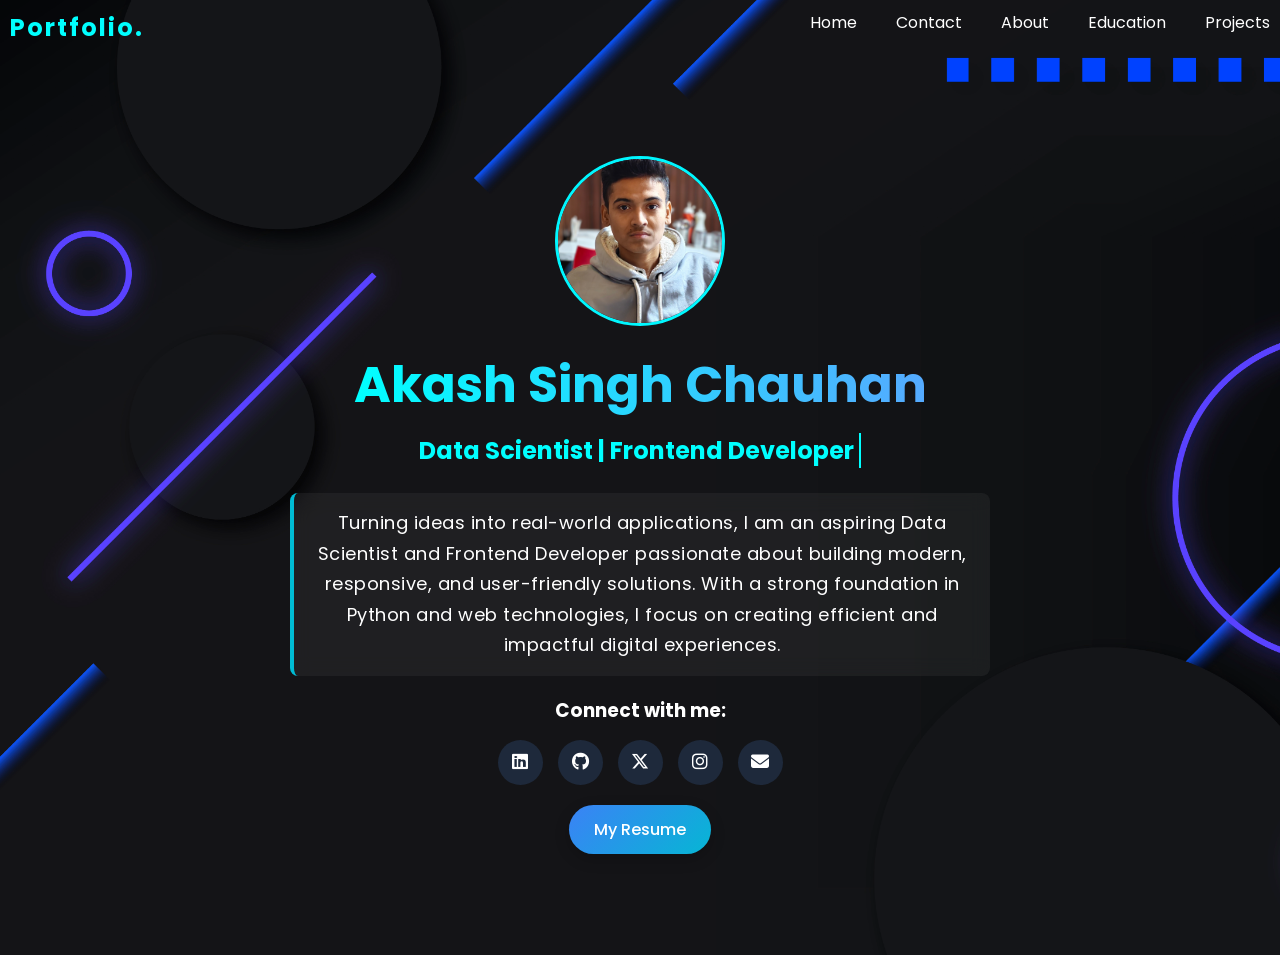
<file: index.html>
<!DOCTYPE html>
    <html lang="en">
    <head>
        <meta charset="UTF-8">
        <meta name="viewport" content="width=device-width, initial-scale=1.0">
        <link rel="stylesheet"href="style.css">
        <link rel="stylesheet" href="https://cdnjs.cloudflare.com/ajax/libs/font-awesome/6.5.0/css/all.min.css">
        <title>Akash Portfolio</title>
    </head>
    <body> 
         <div class="navbar">
          <div class="logo">Portfolio.</div>
           <div class="menu">
            <a href="index.html">Home</a>
           <a href="contact.html">Contact</a>
           <a href="about.html">About</a>
           <a href="education.html">Education</a>
           <a href="project.html">Projects</a>
         </div>
          </div>
          <div class="home" id="home">
            <div class="profile">
                <img src="profile.jpg" alt="Profile Image">
            </div>
            <h1> Akash Singh Chauhan</h1>
            <h2>Data Scientist | Frontend Developer</h2>
           <p>Turning ideas into real-world applications, I am an aspiring Data Scientist and Frontend Developer passionate about building modern, responsive, and user-friendly solutions. With a strong foundation in Python and web technologies, I focus on creating efficient and impactful digital experiences.</p>
           <h3>Connect with me:</h3>
           <div class="social">
                    <a aria-label="LinkedIn" href="https://www.linkedin.com/in/akash-singh-529561224?utm_source=share&utm_campaign=share_via&utm_content=profile&utm_medium=android_app" target="_blank"><i class="fa-brands fa-linkedin"></i></a>
                    <a aria-label="GitHub" href="https://github.com/Akash020304" target="_blank"><i class="fa-brands fa-github"></i></a>
                    <a aria-label="Twitter" href="https://x.com/Akashsi28922238?s=09" target="_blank"><i class="fa-brands fa-x-twitter"></i></a>
                    <a aria-label="Instagram" href="https://www.instagram.com/mr_chauhan___45?igsh=Mmt2YXhoOWN2ZXgx" target="_blank"><i class="fa-brands fa-instagram"></i></a>
                    <a aria-label="Email" href="akashsinghchauhan014@gmail.com"><i class="fa-solid fa-envelope"></i></a>
                </div>
                <div class="button">
                    <a href="resume1.docx" download>My Resume</a>
                </div>
                </div>

        
    </body>
    </html>

</html>
</file>
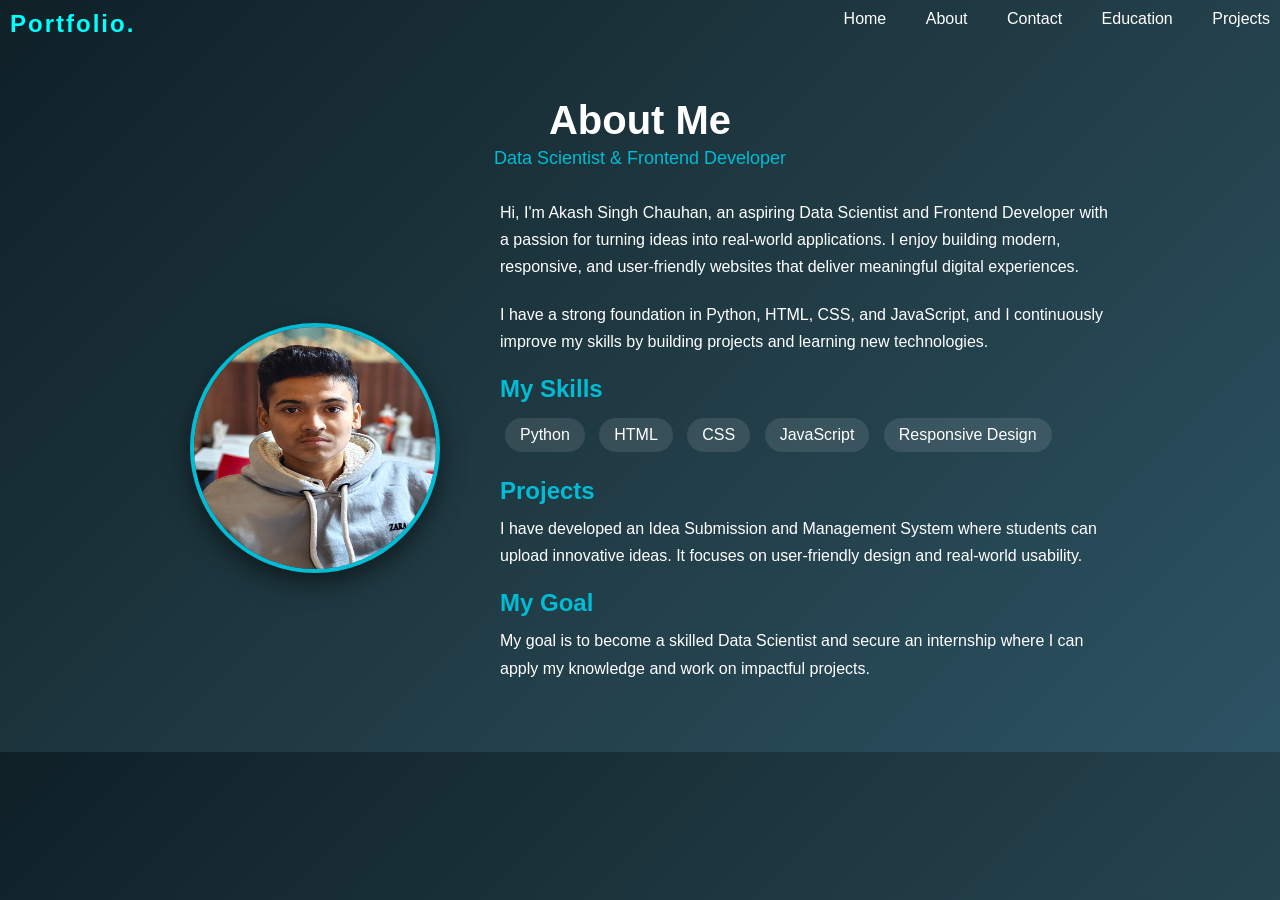
<file: about.html>
<!DOCTYPE html>
<html lang="en">
<head>
  <meta charset="UTF-8">
  <meta name="viewport" content="width=device-width, initial-scale=1.0">
  <title>About Me</title>

  <style>
    * {
      margin: 0;
      padding: 0;
      box-sizing: border-box;
      font-family: 'Poppins', sans-serif;
    }

    body {
      background: linear-gradient(135deg, #0f2027, #203a43, #2c5364);
      color: white;
    }

    .navbar {
    display: flex;
    justify-content: space-between;
    text-align:right;
    padding:10px ;
    color:aliceblue;
    
}
.logo {
    font-size: 24px;
    font-weight:bold;
    color: #00ffff;
    letter-spacing: 2px;
    font-family:poppins, sans-serif;
}
.navbar a {
    position: relative; /* IMPORTANT */
    display: inline-block;
    color: white;
    text-decoration: none;
    margin-left: 35px;
}

/* underline effect */
.navbar a::after {
    content: "";
    position: absolute;
    left: 0;
    bottom: -5px;
    width: 0%;
    height: 2px;
    background: #00ffff; /* FIXED */
    transition: 0.4s;

}

.navbar a:hover::after {
    width: 100%;
}
 

    .about {
      max-width: 1000px;
      margin: auto;
      padding: 50px 20px;
    }

    /* Heading */
    .about h1 {
      text-align: center;
      font-size: 40px;
      margin-bottom: 5px;
    }

    .about .subtitle {
      text-align: center;
      font-size: 18px;
      color: #00bcd4;
      margin-bottom: 30px;
    }

    /* Layout */
    .about-container {
      display: flex;
      flex-wrap: wrap;
      align-items: center;
      gap: 30px;
    }

    /* Image */
    .about-img {
      flex: 1;
      text-align: center;
    }

    .about-img img {
      width: 250px;
      height: 250px;
      border-radius: 50%;
      border: 4px solid #00bcd4;
      box-shadow: 0 10px 25px rgba(0,0,0,0.5);
    }

    /* Content */
    .about-content {
      flex: 2;
    }

    .about-content p {
      line-height: 1.7;
      margin-bottom: 20px;
      font-size: 16px;
    }

    /* Sections */
    .section {
      margin-top: 20px;
    }

    .section h2 {
      color: #00bcd4;
      margin-bottom: 10px;
    }

    /* Skills */
    .skills span {
      display: inline-block;
      background: rgba(255,255,255,0.1);
      padding: 8px 15px;
      margin: 5px;
      border-radius: 20px;
      transition: 0.3s;
    }

    .skills span:hover {
      background: #00bcd4;
      color: black;
      transform: scale(1.1);
    }

    /* Animation */
    .about {
      animation: fadeIn 1.5s ease-in-out;
    }

    @keyframes fadeIn {
      from {
        opacity: 0;
        transform: translateY(30px);
      }
      to {
        opacity: 1;
        transform: translateY(0);
      }
    }

    /* Responsive */
    @media(max-width: 768px) {
      .about-container {
        flex-direction: column;
      }
    }

  </style>
</head>

<body>
    <div class="navbar">
          <div class="logo">Portfolio.</div>
           <div class="menu">
           <a href="index.html">Home</a>
           <a href="about.html">About</a>
           <a href="contact.html">Contact</a>
           <a href="education.html">Education</a>
           <a href="project.html">Projects</a>
         </div>
          </div>

  <section class="about">

    <h1>About Me</h1>
    <p class="subtitle">Data Scientist & Frontend Developer</p>

    <div class="about-container">

      <!-- Image -->
      <div class="about-img">
        <img src="profile.jpg" alt="Profile Image">
      </div>

      <!-- Content -->
      <div class="about-content">

        <p>
          Hi, I'm Akash Singh Chauhan, an aspiring Data Scientist and Frontend Developer with a passion for turning ideas into real-world applications. I enjoy building modern, responsive, and user-friendly websites that deliver meaningful digital experiences.
        </p>

        <p>
          I have a strong foundation in Python, HTML, CSS, and JavaScript, and I continuously improve my skills by building projects and learning new technologies.
        </p>

        <!-- Skills -->
        <div class="section">
          <h2>My Skills</h2>
          <div class="skills">
            <span>Python</span>
            <span>HTML</span>
            <span>CSS</span>
            <span>JavaScript</span>
            <span>Responsive Design</span>
          </div>
        </div>

        <!-- Projects -->
        <div class="section">
          <h2>Projects</h2>
          <p>
            I have developed an Idea Submission and Management System where students can upload innovative ideas. It focuses on user-friendly design and real-world usability.
          </p>
        </div>

        <!-- Goal -->
        <div class="section">
          <h2>My Goal</h2>
          <p>
            My goal is to become a skilled Data Scientist and secure an internship where I can apply my knowledge and work on impactful projects.
          </p>
        </div>

      </div>

    </div>

  </section>

</body>
</html>
</file>
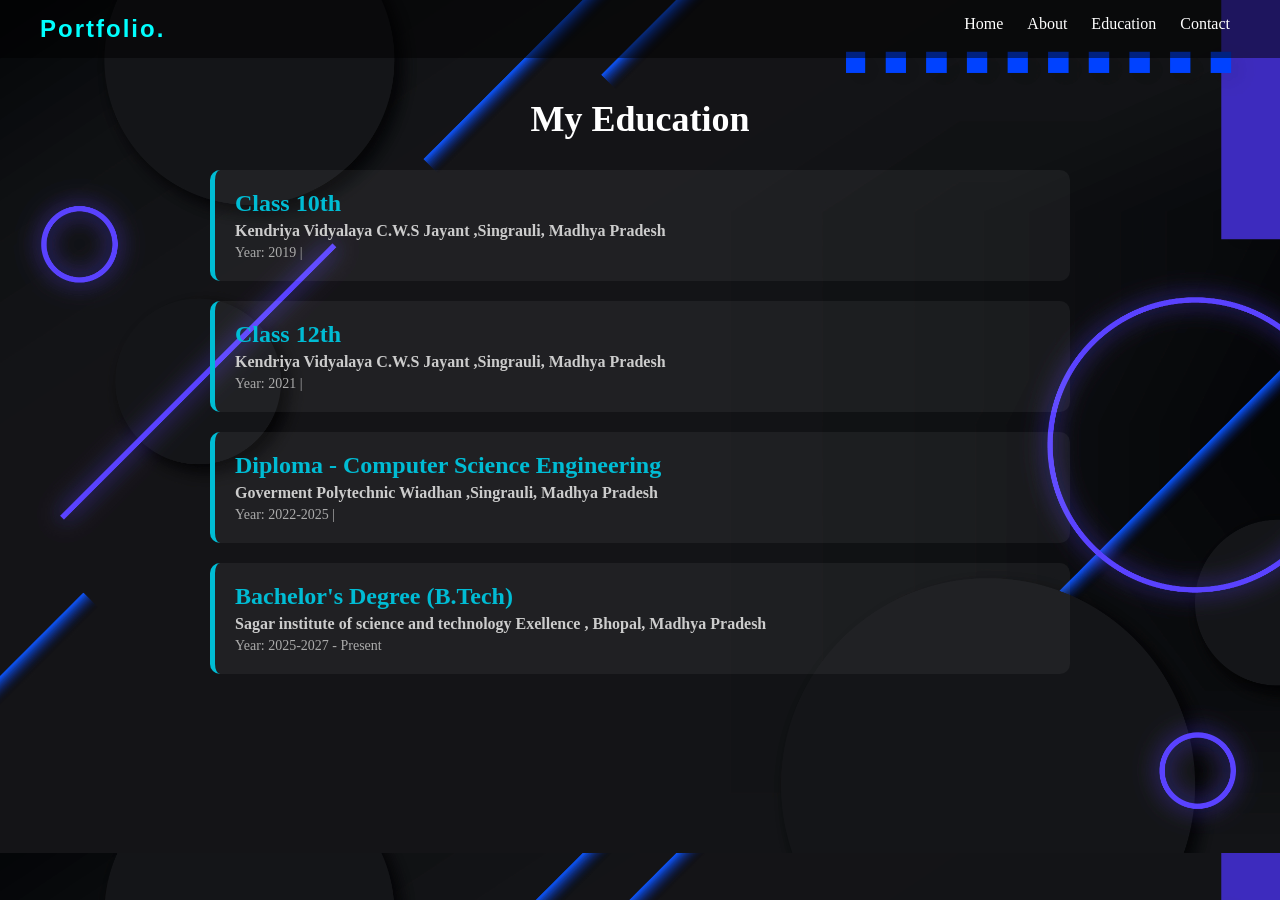
<file: education.html>
<!DOCTYPE html>
<html lang="en">
<head>
  <meta charset="UTF-8">
  <meta name="viewport" content="width=device-width, initial-scale=1.0">
  <title>Education</title>

  <style>
    *{
      margin:0;
      padding:0;
      box-sizing:border-box;
      font-family:Poppins;
    }

    body{
      background-image:url("image.jpg");
      color:white;
      background-size:cover;
    }
  .logo {
    font-size: 24px;
    font-weight:bold;
    color: #00ffff;
    letter-spacing: 2px;
    font-family:poppins, sans-serif;
  }
    /* Navbar */
    nav{
      display:flex;
      justify-content:space-between;
      padding:15px 40px;
      background:rgba(0,0,0,0.5);
    }

    nav a{
      color:white;
      margin:0 10px;
      text-decoration:none;
    }

    nav a:hover{
      color:#00bcd4;
    }

    /* Education Section */
    .education{
      max-width:900px;
      margin:auto;
      padding:40px 20px;
    }

    .education h1{
      text-align:center;
      margin-bottom:30px;
      font-size:36px;
    }

    /* Cards */
    .edu-card{
      background:rgba(255,255,255,0.05);
      padding:20px;
      border-radius:10px;
      margin-bottom:20px;
      border-left:5px solid #00bcd4;
      transition:0.3s;
    }

    .edu-card:hover{
      transform:translateY(-5px);
      box-shadow:0 10px 20px rgba(0,0,0,0.4);
    }

    .edu-card h2{
      color:#00bcd4;
      margin-bottom:5px;
    }

    .edu-card h3{
      font-size:16px;
      margin-bottom:5px;
      color:#ccc;
    }

    .edu-card p{
      font-size:14px;
      color:#aaa;
    }

    /* Animation */
    .education{
      animation:fadeIn 1.2s ease;
    }

    @keyframes fadeIn{
      from{opacity:0;transform:translateY(30px);}
      to{opacity:1;transform:translateY(0);}
    }

  </style>
</head>

<body>

  <!-- Navbar -->
  <nav>
    <div class="logo">Portfolio.</div>
    <div>
      <a href="index.html">Home</a>
      <a href="about.html">About</a>
      <a href="education.html">Education</a>
      <a href="contact.html">Contact</a>
    </div>
  </nav>

  <!-- Education Section -->
  <section class="education">
    <h1>My Education</h1>

    <div class="edu-card">
      <h2>Class 10th</h2>
      <h3>Kendriya Vidyalaya C.W.S Jayant ,Singrauli, Madhya Pradesh</h3>
      <p>Year: 2019 | </p>
    </div>

    <div class="edu-card">
      <h2>Class 12th</h2>
      <h3>Kendriya Vidyalaya C.W.S Jayant ,Singrauli, Madhya Pradesh</h3>
      <p>Year: 2021 | </p>
    </div>

    <div class="edu-card">
      <h2>Diploma - Computer Science Engineering</h2>
      <h3>Goverment Polytechnic Wiadhan ,Singrauli, Madhya Pradesh</h3>
      <p>Year: 2022-2025 | </p>
    </div>

    <div class="edu-card">
      <h2>Bachelor's Degree (B.Tech)</h2>
      <h3>Sagar institute of science and technology Exellence , Bhopal, Madhya Pradesh</h3>
      <p>Year: 2025-2027 - Present</p>
    </div>

  </section>

</body>
</html>
</file>
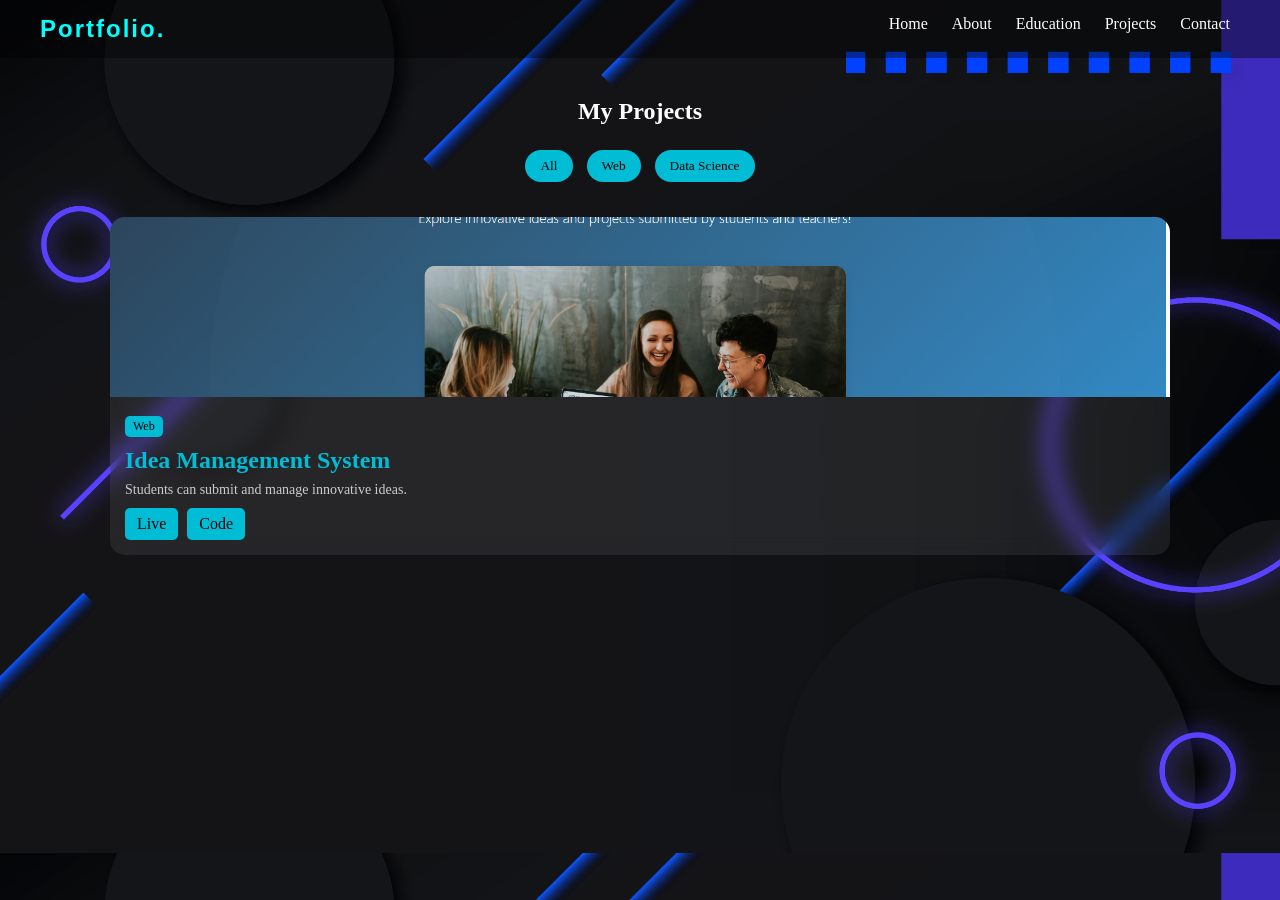
<file: project.html>
<!DOCTYPE html>
<html lang="en">
<head>
  <meta charset="UTF-8">
  <meta name="viewport" content="width=device-width, initial-scale=1.0">
  <title>Projects</title>

  <style>
    *{
      margin:0;
      padding:0;
      box-sizing:border-box;
      font-family:Poppins;
    }

    body{
      background-image:url("image.jpg") ;
      color:white;
        background-size:cover;
    }
  .logo {
    font-size: 24px;
    font-weight:bold;
    color: #00ffff;
    letter-spacing: 2px;
    font-family:poppins, sans-serif;
    }
    /* Navbar */
    nav{
      display:flex;
      justify-content:space-between;
      padding:15px 40px;
      background:rgba(0,0,0,0.4);
    }

    nav a{
      color:white;
      margin:0 10px;
      text-decoration:none;
    }

    nav a:hover{
      color:#00bcd4;
    }

    /* Section */
    .projects{
      max-width:1100px;
      margin:auto;
      padding:40px 20px;
    }

    .projects h1{
      text-align:center;
      margin-bottom:20px;
    }

    /* Filter Buttons */
    .filters{
      text-align:center;
      margin-bottom:30px;
    }

    .filters button{
      margin:5px;
      padding:8px 15px;
      border:none;
      background:#00bcd4;
      color:black;
      border-radius:20px;
      cursor:pointer;
    }

    .filters button:hover{
      background:#0097a7;
    }

    /* Grid */
    .grid{
      display:grid;
      grid-template-columns: repeat(auto-fit,minmax(280px,1fr));
      gap:20px;
    }

    /* Card */
    .card{
      background:rgba(255,255,255,0.08);
      border-radius:15px;
      backdrop-filter:blur(10px);
      overflow:hidden;
      transition:0.3s;
    }

    .card:hover{
      transform:translateY(-10px) scale(1.02);
      box-shadow:0 10px 30px rgba(0,0,0,0.5);
    }

    .card img{
      width:100%;
      height:180px;
      object-fit:cover;
    }

    .content{
      padding:15px;
    }

    .content h2{
      color:#00bcd4;
      margin-bottom:8px;
    }

    .content p{
      font-size:14px;
      color:#ccc;
      margin-bottom:10px;
    }

    .tag{
      display:inline-block;
      background:#00bcd4;
      color:black;
      padding:3px 8px;
      border-radius:5px;
      font-size:12px;
      margin-bottom:10px;
    }

    .btn{
      display:inline-block;
      padding:7px 12px;
      background:#00bcd4;
      color:black;
      border-radius:5px;
      text-decoration:none;
      margin-right:5px;
    }

    .btn:hover{
      background:#0097a7;
    }

    /* Animation */
    .card{
      animation:fadeIn 1s ease;
    }

    @keyframes fadeIn{
      from{opacity:0;transform:translateY(30px);}
      to{opacity:1;transform:translateY(0);}
    }

  </style>
</head>

<body>

  <!-- Navbar -->
  <nav>
    <div class="logo">Portfolio.</div>
    <div>
      <a href="index.html">Home</a>
      <a href="about.html">About</a>
      <a href="education.html">Education</a>
      <a href="projects.html">Projects</a>
      <a href="contact.html">Contact</a>
    </div>
  </nav>

  <!-- Projects -->
  <section class="projects">
    <h1>My Projects</h1>

    <!-- Filters -->
    <div class="filters">
      <button onclick="filterProjects('all')">All</button>
      <button onclick="filterProjects('web')">Web</button>
      <button onclick="filterProjects('data')">Data Science</button>
    </div>

    <!-- Grid -->
    <div class="grid">

      <div class="card" data-category="web">
        <img src="project1.png" alt="Project 1">
        <div class="content">
          <span class="tag">Web</span>
          <h2>Idea Management System</h2>
          <p>Students can submit and manage innovative ideas.</p>
          <a href="https://akash020304.github.io/idea-management-system/" class="btn">Live</a>
          <a href="https://github.com/Akash020304/idea-management-system" class="btn">Code</a>
        </div>
      </div>

     
  </section>

  <!-- JavaScript -->
  <script>
    function filterProjects(category){
      let cards = document.querySelectorAll(".card");

      cards.forEach(card => {
        if(category === "all" || card.dataset.category === category){
          card.style.display = "block";
        } else {
          card.style.display = "none";
        }
      });
    }
  </script>

</body>
</html>
</file>
<file: style.css>
@import url("https://fonts.googleapis.com/css2?family=Poppins:ital,wght@0,100;0,200;0,300;0,400;0,500;0,600;0,700;0,800;0,900;1,100;1,200;1,300;1,400;1,500;1,600;1,700;1,800;1,900&display=swap");
* {
    font-family: "Poppins", sans-serif;
    margin: 0;
    padding: 0;
    box-sizing: border-box;
    text-decoration: none;
    border: none;
    outline: none;
}


body {
    font-family: arial, sans-serif;
    background-image:url("image.jpg");
    background-size: cover;
    
}
.navbar {
    display: flex;
    justify-content: space-between;
    text-align:right;
    padding:10px ;
    color:aliceblue;
    
}
.logo {
    font-size: 24px;
    font-weight:bold;
    color: #00ffff;
    letter-spacing: 2px;
    font-family:poppins, sans-serif;
}
.navbar a {
    position: relative; /* IMPORTANT */
    display: inline-block;
    color: white;
    text-decoration: none;
    margin-left: 35px;
}

/* underline effect */
.navbar a::after {
    content: "";
    position: absolute;
    left: 0;
    bottom: -5px;
    width: 0%;
    height: 2px;
    background: #00ffff; /* FIXED */
    transition: 0.4s;

}

.navbar a:hover::after {
    width: 100%;
}
 
/* Home Section */
.home {
  height: 100vh;
  display: flex;
  flex-direction: column;
  justify-content: center;
  align-items: center;
  color: white;
  text-align: center;

  /* fade + slide animation */
  animation: fadeIn 1.5s ease-in-out;
}

/* Remove default margin */
h1 {
  margin: 0;
}

h2 {
  margin: 5px 0;
}

p {
  margin: 8px 0 0;
}

.profile img {
    width: 170px;
    height: 170px;
    border-radius: 50%; /* circle image */
    object-fit: cover;
    border: 3px solid #00f7ff;
    margin-bottom: 15px;
}

/* Animated Gradient Name */
.home h1 {
  font-size: 50px;
  font-weight: bold;

  background: linear-gradient(270deg, #00ffff, #ff00ff, #00ffff);
  background-size: 600% 600%;

  -webkit-background-clip: text;
  -webkit-text-fill-color: transparent;

  animation: gradientMove 5s ease infinite;
}

/* Subtitle with typing cursor */
.home h2 {
  font-size: 24px;
  color: #00ffff;
  margin-top: 10px;

  border-right: 2px solid #00ffff;
  padding-right: 5px;
  display: inline-block;

  animation: blink 1s infinite;
}

/* Gradient animation */
@keyframes gradientMove {
  0% { background-position: 0% 50%; }
  50% { background-position: 100% 50%; }
  100% { background-position: 0% 50%; }
}

/* Fade animation */
@keyframes fadeIn {
  from {
    opacity: 0;
    transform: translateY(40px);
  }
  to {
    opacity: 1;
    transform: translateY(0);
  }
}

/* Cursor blink */
@keyframes blink {
  50% {
    border-color: transparent;
  }
}
p {
  max-width: 700px;
  margin: 20px auto;
  padding: 15px 20px;
  
  font-size: 18px;
  line-height: 1.7;
  letter-spacing: 0.5px;
  
  color: #ffffff;
  text-align: center;

  background: rgba(255, 255, 255, 0.05);
  border-left: 4px solid #00bcd4;
  border-radius: 8px;

  backdrop-filter: blur(10px);

  animation: fadeInUp 1.2s ease-in-out;
}

/* Hover effect */
p:hover {
  transform: translateY(-5px);
  box-shadow: 0 8px 20px rgba(0,0,0,0.3);
  transition: 0.3s ease;
}

/* Animation */
@keyframes fadeInUp {
  from {
    opacity: 0;
    transform: translateY(30px);
  }
  to {
    opacity: 1;
    transform: translateY(0);
  }
}

/* Social section container */
.social {
  margin-top: 15px;
  display: flex;
  gap: 15px;
}

/* Social links style */
.social a {
  width: 45px;
  height: 45px;
  display: flex;
  align-items: center;
  justify-content: center;
  border-radius: 50%;
  text-decoration: none;
  background: #1e293b;
  color: white;
  font-size: 18px;
  transition: all 0.3s ease;
}

/* Hover effect */
.social a:hover {
  transform: scale(1.15);
  box-shadow: 0 0 12px rgba(0,0,0,0.4);
}

/* Individual platform colors */
.social a[aria-label="LinkedIn"]:hover {
  background: #0077b5;
}

.social a[aria-label="GitHub"]:hover {
  background: #333;
}

.social a[aria-label="Twitter"]:hover {
  background: #1da1f2;
}

.social a[aria-label="Instagram"]:hover {
  background: #e1306c;
}

.social a[aria-label="Email"]:hover {
  background: #ff4d4d;
}
/* Resume Button Container (optional) */
.button {
  margin-top: 20px;
}

/* Button Style */
.button a {
  display: inline-block;
  padding: 12px 25px;
  background: linear-gradient(135deg, #3b82f6, #06b6d4);
  color: white;
  font-size: 16px;
  font-weight: 500;
  text-decoration: none;
  border-radius: 30px;
  transition: all 0.3s ease;
  box-shadow: 0 5px 15px rgba(0,0,0,0.2);
}

/* Hover Effect */
.button a:hover {
  transform: translateY(-3px);
  box-shadow: 0 8px 20px rgba(0,0,0,0.3);
  background: linear-gradient(135deg, #2563eb, #0891b2);
}

/* Click Effect */
.button a:active {
  transform: scale(0.95);
}
</file>
